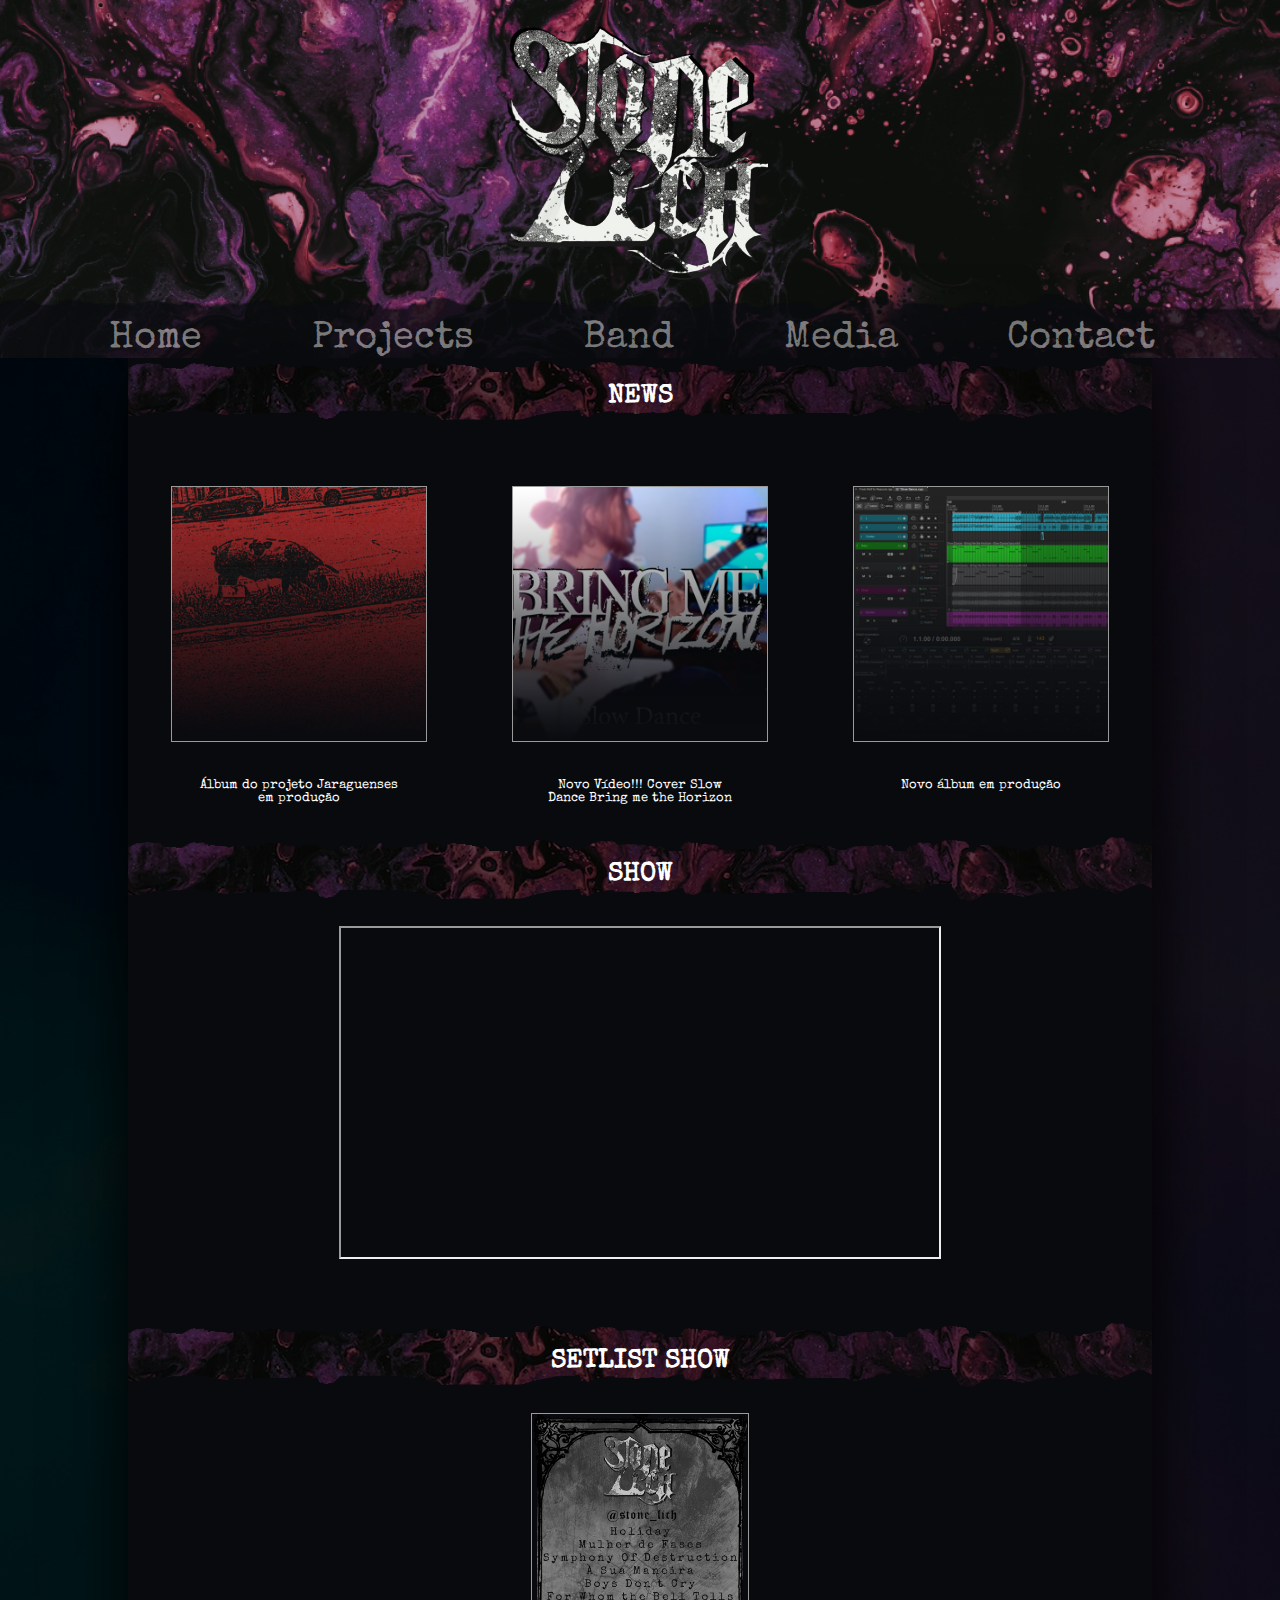
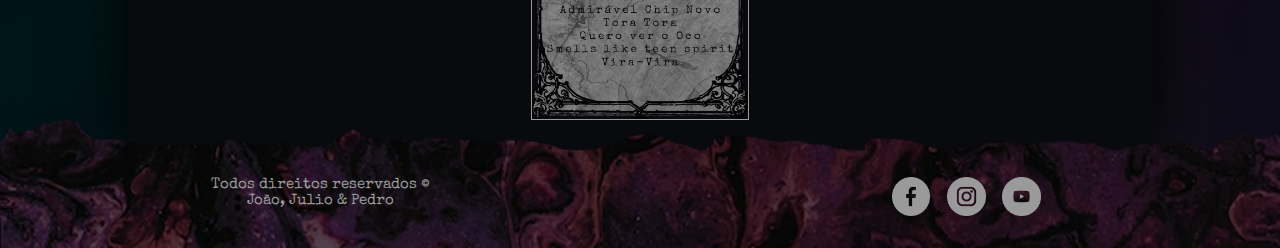
<file: index.html>
<!DOCTYPE html>
<html lang="pt-br">
    <head>
        <meta charset="UTF-8"><!-- Define a codificação de caracteres da página -->
        <meta http-equiv="X-UA-Compatible" content="IE=edge"><!-- Define a codificação de caracteres da página -->
        <meta name="viewport" content="width=device-width, initial-scale=1.0"> <!-- Define a largura da viewport para corresponder ao tamanho do dispositivo -->
        <link rel="stylesheet" href="assets/css/styles.css"> <!-- Define a largura da viewport para corresponder ao tamanho do dispositivo -->
        <link rel="stylesheet" href="assets/css/index.css"> <!-- Define a largura da viewport para corresponder ao tamanho do dispositivo -->
        <title>StoneLich</title><!-- Define a largura da viewport para corresponder ao tamanho do dispositivo -->
        <link rel="shortcut icon" href="assets/img/icon.ico" type="image/x-icon"> <!-- Define a largura da viewport para corresponder ao tamanho do dispositivo -->
    </head>
    <body>
        <main>
            <!-- cabeçalho -->
            <header>
                <!-- menu -->
                <section class="menu">
                    <div class="logocentro"><a href="index.html"><img src="assets/img/StoneLich-logo.png" class="logo"></a>
                    </div> 
                    <!-- Navegação -->
                    <nav class="navegacao">
                        <ul>
                            <li><a href="index.html">Home</a></li>
                            <li><a href="projects.html">Projects</a></li>
                            <li><a href="band.html">Band</a></li>
                            <li><a href="media.html">Media</a></li>
                            <li><a href="contact.html">Contact</a></li>
                        </ul>
                    </nav>
                </section>
            </header>
            <!-- Conteúdo do site -->
            <section class="corpo">
                <!-- Seção de Notícias -->
                <section id="news">
                    <h1>NEWS</h1>
                    <article class="noticia">
                        <!-- Notícia 1 -->
                        <div >
                            <a href="./projects.html#jaraguenses"><img src="assets/img/news/AlbumJaraguenses.png" alt="Jaraguenses album 2"></a>
                            <p> <br/>Álbum do projeto Jaraguenses em produção</p>
                        </div>
                        <!-- Noticia 2 -->
                        <div>
                            <a href="https://www.youtube.com/watch?v=dgqbsc7HZKs" target="_blank"><img src="assets/img/news/NovoVideo.png" alt="Novo video NamelessGuitarGod"></a>
                            <p><br />Novo Vídeo!!! Cover Slow Dance Bring me the Horizon</p>
                        </div>
                        <!-- Noticia 3 -->
                        <div>
                            <a href="./projects.html#stonelich"><img src="assets/img/news/AlbumProducao.png" alt="Album Produção"></a>
                            <p><br />Novo álbum em produção</p>
                        </div>
                    </article>
                </section>
                <!-- Seção de Show -->
                <section id="show">
                    <h1>SHOW</h1>
                        <div>
                            <iframe src="https://www.youtube.com/embed/VATTDXOcyp4"></iframe>
                        </div>
                </section>
                <!-- Seção de Setlist do Show -->
                <section id="setlist">
                    <h1>SETLIST SHOW</h1>
                    <div>
                        <a href="https://open.spotify.com/playlist/1EnCQ5vEMRizjS0TDaaJWa?si=2b6e8d603a8d4119" target="_blank">
                            <img src="assets/img/setlistbb.png" alt="SETLIST da banda">
                        </a>
                    </div>
                </section>
            </section>
            <!-- Rodapé -->
            <footer class="footer">
                <!-- Parte esquerda do rodapé -->
                <section class="fotterleft">
                    <p>Todos direitos reservados &copy;</p>
                    <p> <a href="https://github.com/joaosccp" target="_blank">João</a>, <a href="https://github.com/JulionBR" target="_blank">Julio</a> & <a href="https://github.com/PedroGiacon" target="_blank">Pedro</a></p>
                </section>
                <!-- Parte direita do rodapé -->
                <section class="fotterright">
                    <a href="https://www.facebook.com/StoneLichOficial/" target="_blank"><img src="assets/img/facebook.png" alt="facebook"></a>
                    <a href="http://www.instagram.com/stone_lich" target="_blank"><img src="assets/img/instagram.png" alt="instagram"></a>
                    <a href="https://www.youtube.com/@stonelich" target="_blank"><img src="assets/img/youtube.png" alt="twitter"></a>
                </section>
            </footer>
        </main>
    </body>
</html>
</file>
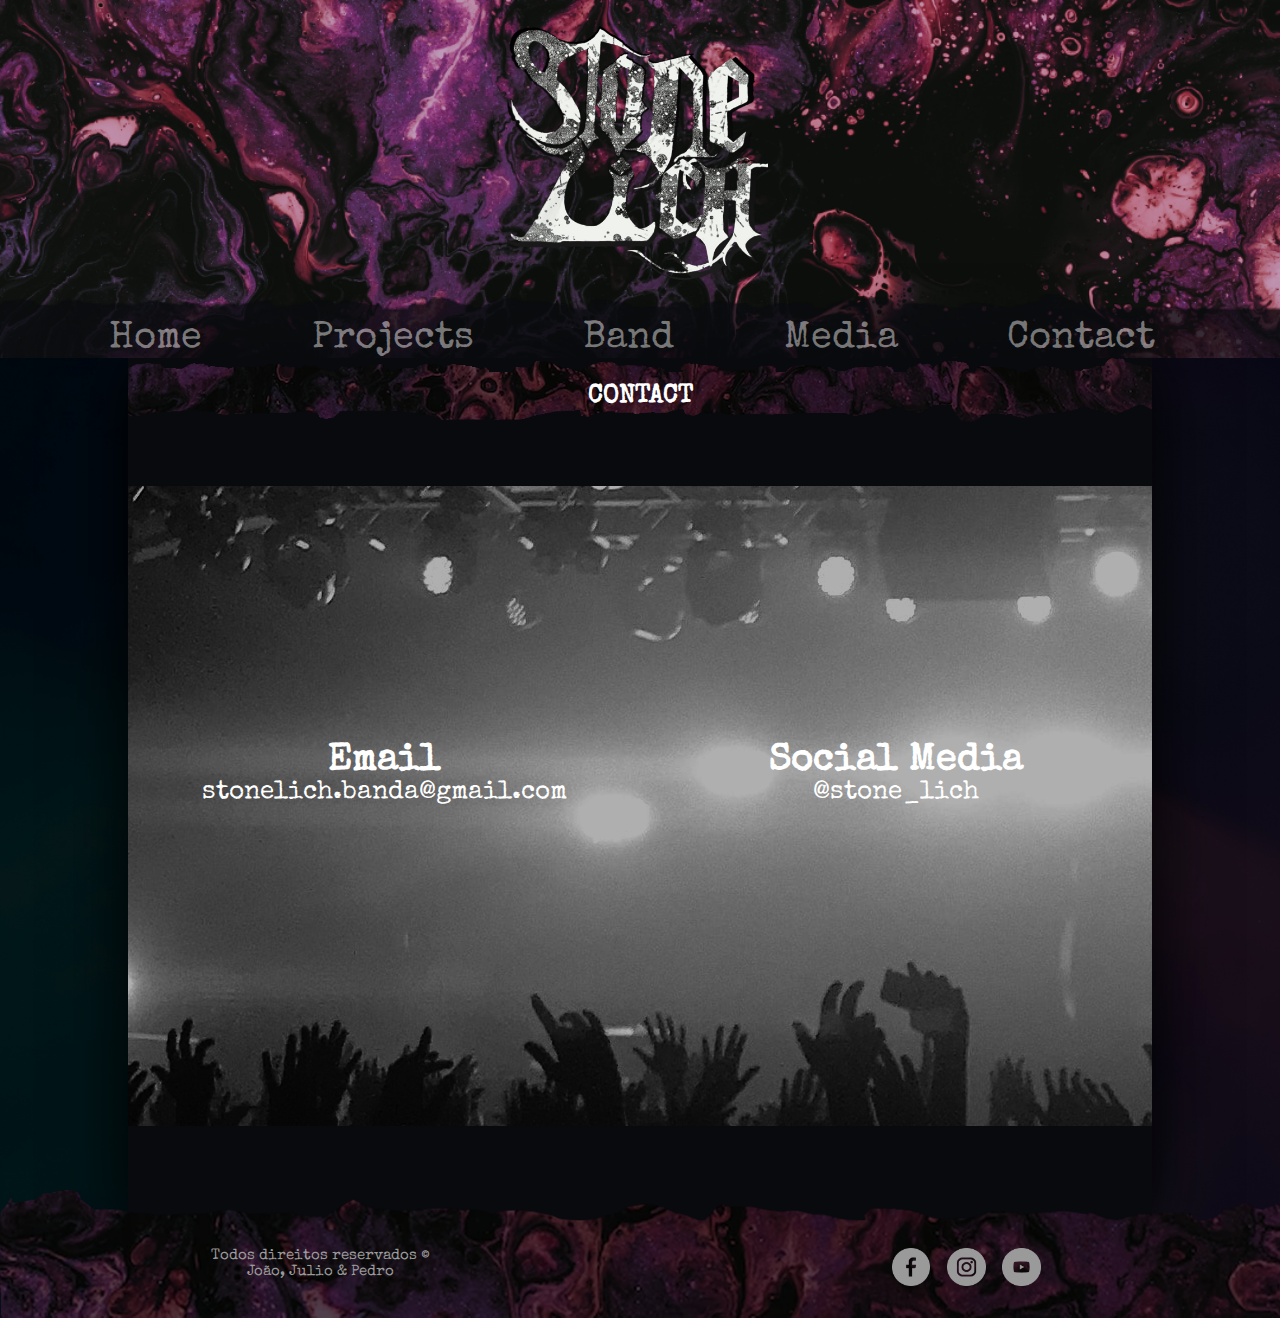
<file: contact.html>
<!DOCTYPE html>
<html lang="pt-br">
    <head>
        <meta charset="UTF-8">
        <meta http-equiv="X-UA-Compatible" content="IE=edge">
        <meta name="viewport" content="width=device-width, initial-scale=1.0">
        <link rel="stylesheet" href="assets/css/styles.css">
        <link rel="stylesheet" href="assets/css/contact.css">
        <title>StoneLich</title>
        <link rel="shortcut icon" href="assets/img/icon.ico" type="image/x-icon">
    </head>
    <body>
        <main>
            <!-- cabeçalho -->
            <header>
                <!-- menu -->
                <section class="menu">
                    <div class="logocentro"><a href="index.html"><img src="assets/img/StoneLich-logo.png" class="logo"></a>
                    </div> 
                    <!-- Navegação -->
                    <nav class="navegacao">
                        <ul>
                            <li><a href="index.html">Home</a></li>
                            <li><a href="projects.html">Projects</a></li>
                            <li><a href="band.html">Band</a></li>
                            <li><a href="media.html">Media</a></li>
                            <li><a href="contact.html">Contact</a></li>
                        </ul>
                    </nav>
                </section>
            </header>
            <section class="corpo">
                <h1>CONTACT</h1>
                <section class="contact">
                    <!-- Email -->
                    <div>
                        <a href="mailto:stonelich.banda@gmail.com" target="_blank">
                            <h2>Email</h2>
                            <p>stonelich.banda@gmail.com</p>
                        </a>
                    </div>
                    <!-- Instagram -->
                    <div>
                        <a href="http://www.instagram.com/stone_lich" target="_blank">
                            <h2>Social Media</h2>
                            <p>@stone_lich </p>
                        </a>
                    </div>
                </section>
            </section>
            <!-- Rodapé -->
            <footer class="footer">
                <!-- Parte esquerda do rodapé -->
                <section class="fotterleft">
                    <p>Todos direitos reservados &copy;</p>
                    <p> <a href="https://github.com/joaosccp" target="_blank">João</a>, <a href="https://github.com/JulionBR" target="_blank">Julio</a> & <a href="https://github.com/PedroGiacon" target="_blank">Pedro</a></p>
                </section>
                <!-- Parte direita do rodapé -->
                <section class="fotterright">
                    <a href="https://www.facebook.com/StoneLichOficial/" target="_blank"><img src="assets/img/facebook.png" alt="facebook"></a>
                    <a href="http://www.instagram.com/stone_lich" target="_blank"><img src="assets/img/instagram.png" alt="instagram"></a>
                    <a href="https://www.youtube.com/@stonelich" target="_blank"><img src="assets/img/youtube.png" alt="twitter"></a>
                </section>
            </footer>
        </main>
    </body>
</html>
</file>
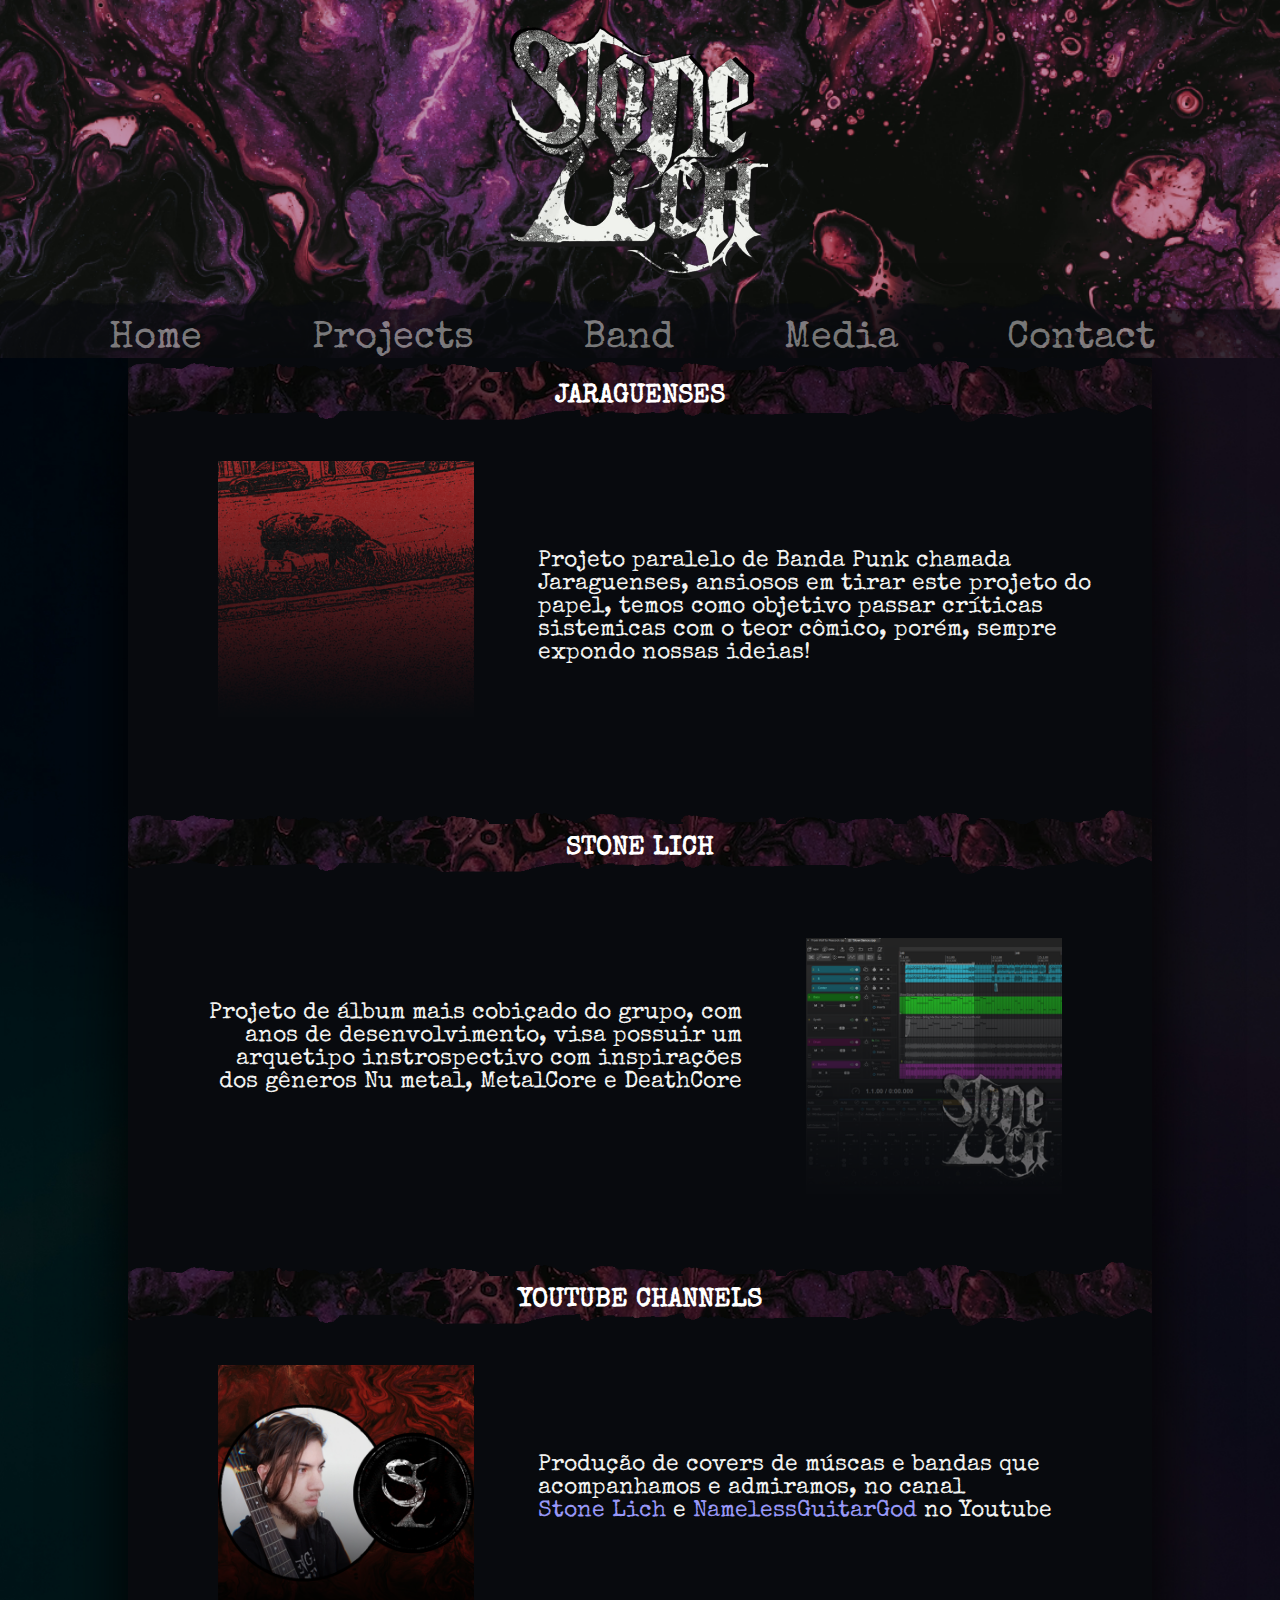
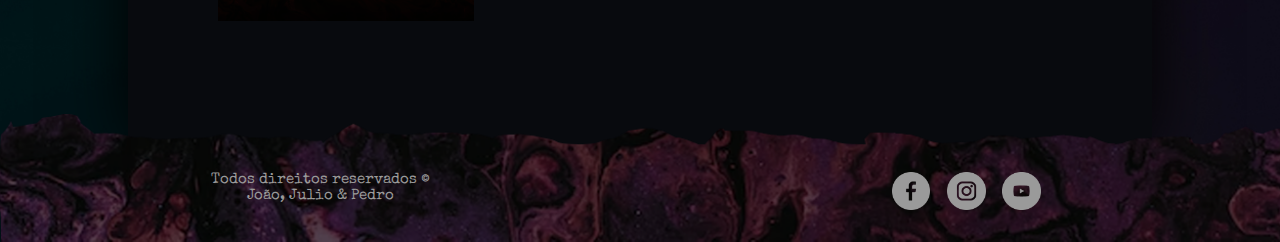
<file: projects.html>
<!DOCTYPE html>
<html lang="pt-br">
    <head>
        <meta charset="UTF-8">
        <meta http-equiv="X-UA-Compatible" content="IE=edge">
        <meta name="viewport" content="width=device-width, initial-scale=1.0">
        <link rel="stylesheet" href="assets/css/styles.css">
        <link rel="stylesheet" href="assets/css/projects.css">
        <title>StoneLich</title>
        <link rel="shortcut icon" href="assets/img/icon.ico" type="image/x-icon">
    </head>
    <body>
        <main>
            <!-- cabeçalho -->
            <header>
                <!-- menu -->
                <section class="menu">
                    <div class="logocentro"><a href="index.html"><img src="assets/img/StoneLich-logo.png" class="logo"></a></div> 
                    <!-- Navegação -->
                    <nav class="navegacao">
                        <ul>
                            <li><a href="index.html">Home</a></li>
                            <li><a href="projects.html">Projects</a></li>
                            <li><a href="band.html">Band</a></li>
                            <li><a href="media.html">Media</a></li>
                            <li><a href="contact.html">Contact</a></li>
                        </ul>
                    </nav>
                </section>
            </header>
            <section class="corpo">
                <!-- Projeto Jaraguenses -->
                <section>
                    <h1>JARAGUENSES</h1>
                    <div id="jaraguenses">
                        <div>
                            <img src="assets/img/news/AlbumJaraguenses.png" alt="Jaraguenses projeto">
                        </div>
                        <div>
                            <p>Projeto paralelo de Banda Punk chamada Jaraguenses, ansiosos em tirar este projeto do papel, temos como objetivo passar críticas sistemicas com o teor cômico, porém, sempre expondo nossas ideias!</p>
                        </div>
                    </div>
                </section>
                <!-- Projeto Stone Lich -->
                <section>
                    <h1>STONE LICH</h1>
                    <div id="stonelich">
                        <div>
                            <p>Projeto de álbum mais cobiçado do grupo, com anos de desenvolvimento, visa possuir um arquetipo instrospectivo com inspirações dos gêneros Nu metal, MetalCore e DeathCore</p>
                        </div>
                        <div>
                            <img src="assets/img/ProjSL.png" alt="stonelich projeto">
                        </div>
                    </div>
                </section>
                <!--Projeto Canais do Youtube-->
                <section>
                    <h1>YOUTUBE CHANNELS</h1>
                    <div class="channels">
                        <div>
                            <img src="assets/img/ProjChannels.png" alt="youtube projetos">
                        </div>
                        <div>
                            <p>Produção de covers de múscas e bandas que acompanhamos e admiramos, no canal</br><a href="https://www.youtube.com/@stonelich" target="_blank"> Stone Lich</a> e <a href="https://www.youtube.com/@lfontenele__ " target="_blank"> NamelessGuitarGod</a> no Youtube</p>
                        </div>
                    </div>
                </section>
            </section>
            <!-- Rodapé -->
            <footer class="footer">
                <!-- Parte esquerda do rodapé -->
                <section class="fotterleft">
                    <p>Todos direitos reservados &copy;</p>
                    <p> <a href="https://github.com/joaosccp" target="_blank">João</a>, <a href="https://github.com/JulionBR" target="_blank">Julio</a> & <a href="https://github.com/PedroGiacon" target="_blank">Pedro</a></p>
                </section>
                <!-- Parte direita do rodapé -->
                <section class="fotterright">
                    <a href="https://www.facebook.com/StoneLichOficial/" target="_blank"><img src="assets/img/facebook.png" alt="facebook"></a>
                    <a href="http://www.instagram.com/stone_lich" target="_blank"><img src="assets/img/instagram.png" alt="instagram"></a>
                    <a href="https://www.youtube.com/@stonelich" target="_blank"><img src="assets/img/youtube.png" alt="twitter"></a>
                </section>
            </footer>
        </main>
    </body>
</html>
</file>
<file: assets/css/styles.css>
/* Importa uma fonte do Google Fonts */
@import url('https://fonts.googleapis.com/css2?family=Special+Elite&display=swap');
*{  
    /* Define a margem como 0 para todos os elementos */
    margin: 0;
    /* Define o preenchimento como 0 para todos os elementos */
    padding: 0;
    /* Define a caixa de conteúdo como borda-box para que o tamanho total do elemento inclua as bordas e o preenchimento */
    box-sizing: border-box;
}
/* Define o estilo do corpo da página */
body{
    background-image: url(../img/fundoHTML.jpg); /* Define a imagem de fundo */
    background-repeat: no-repeat; /* Define a imagem de fundo */
    background-size: cover; /* Define a imagem de fundo */
    color: #f1f2f0; /* Define a cor do texto */
}
/* Define o estilo do menu */
.menu{
    background-image: url(../img/fundo.jpg);
    background-repeat: no-repeat;
    background-size: cover;
}
/* Define o estilo do logotipo centralizado */
.logocentro{
    width: 80%; /* Define a largura do logotipo como 80% do elemento pai */
    margin: 0 auto;
    display: block; /* Define o elemento como bloco para que ele ocupe todo o espaço disponível horizontalmente */
    transition: 0.5s; /* Define uma transição suave de 0,5 segundos para as propriedades de transição especificadas abaixo */
    animation-duration: 3s; /* Define a duração da animação como 3 segundos */
    animation-name: slidein; /* Define o nome da animação que será usada */
}
/* Define a animação slidein */
@keyframes slidein {
    from {
        margin-bottom: 5%; /* Define a margem inferior como 5% do elemento pai no início da animação */
        height: 15%  /* Define a altura do elemento como 15% do elemento pai no início da animação */
    }
    
    to {
        margin-bottom: 0%; /* Define a margem inferior como 0% do elemento pai no final da animação */
        height: 0%; /* Define a altura do elemento como 0% do elemento pai no final da animação */
    }
}
/* Define o estilo do logotipo */
.logo{
    width: 23vw;
    display: block;
    margin: 0 auto;
    height: auto; /* Define a altura do logotipo como automático, o que mantém a proporção original */
}
/* Define o estilo da barra de navegação */
.navegacao{
    background-image: url(../img/borninha.png);
    background-repeat: no-repeat;
    background-size: cover;
    opacity: 0.75;/* Define o estilo da barra de navegação */
    transition: 0.5s;
    width:100%;
    height: 5vw;
    padding-top: 2vw;/* Define o estilo da barra de navegação */
}
/* Define o estilo da lista de itens de navegação */
.navegacao ul{
    display: flex;
}
/* Define o estilo dos itens da lista de navegação */
.navegacao ul li{
    list-style:none;/* Remove os marcadores da lista de navegação */
    cursor:pointer;/* Define o cursor como ponteiro ao passar o mouse sobre os itens da lista de navegação */
    display:block;
    font-family: 'Special Elite', cursive;/* Define a fonte dos itens da lista de navegação como 'Special Elite' em ordem de prioridade */
    font-size: 3vw;/* Define o tamanho da fonte dos itens da lista de navegação como 3% da largura da janela de visualização */
    margin-left: 8.55vw;/* Define a margem esquerda dos itens da lista de navegação como 8,55% da largura da janela de visualização */
}
/* Define o estilo dos links nos itens da lista de navegação */
.navegacao ul li a{
    text-decoration: none; /* Remove a decoração de texto dos links nos itens da lista de navegação */
    color: #9A9A9A;
}
/* Define o estilo dos links nos itens da lista de navegação quando o mouse está sobre eles */
.navegacao ul li a:hover{
    text-decoration: none;
    color: #ffffff;
}
.corpo{
    margin-bottom: -2.5vw;
    margin-left: 10vw;
    margin-right: 10vw;/* Define a margem direita do corpo da página como 10% da largura da janela de visualização */
    background-color: #080a0e;/* Define a cor de fundo do corpo da página como preto*/
    padding-bottom: 2.5vw;/* Define o preenchimento inferior do corpo da página como 2,5% da largura da janela de visualização */
    box-shadow: 0px 0px 5vw 0px rgb(0, 0, 0);/* Adiciona uma sombra ao corpo da página para dar uma aparência tridimensional */
}
/* Define o estilo dos títulos de nível 1 no corpo da página */
.corpo h1{
    font-family: 'Special Elite', cursive;
    text-align: center;
    font-size: 2vw;
    color: #FFFFFF; 
    background-image: url(../img/background_divisoria.png);
    background-repeat: no-repeat; 
    background-size: cover;
    width:100%;
    height: 5vw;
    padding-top: 2vw;
}
/* Define o estilo do rodapé da página */
.footer{
    background-image: url(../img/BordaCor.png);
    background-repeat: no-repeat;
    background-size: cover;
    height: 10vw;
    background-repeat: no-repeat;
    font-family: 'special elite', cursive;
    padding-top: 4.5vw;
    font-size: 1.2vw;
    text-align: center;
}
/* Define o estilo do lado esquerdo do rodapé */
.fotterleft{
    color: #9A9A9A;
    float: left; /* Alinha o lado esquerdo do rodapé ao lado esquerdo da página */
    width: 50%;
}
/* Define o estilo do link dentro do lado esquerdo do rodapé */
.fotterleft a{
    text-decoration: none;
    color: #9A9A9A;
}
/* Define o estilo do link dentro do lado esquerdo do rodapé quando o mouse é colocado sobre ele */
.fotterleft a:hover{
    text-decoration: none;
    color: #ffffff;
}
/* Define a posição e a largura do lado direito do rodapé */
.fotterright{
    float: right;
    width: 50%;
}
/* Define o tamanho e a margem esquerda do ícone de mídia social no lado direito do rodapé */
.fotterright img{
    height: 3vw;
    width: 3vw;
    margin-left: 1vw;
}
</file>
<file: assets/css/index.css>
/* Importa uma fonte do Google Fonts */
@import url('https://fonts.googleapis.com/css2?family=Special+Elite&display=swap');
/* Define a estilização para o título dentro do elemento com id "news" */
#news h1{
    margin-bottom: 5vw;
}
/* Define a estilização para os elementos com classe "noticia" */
.noticia{
    display: grid;
    grid-template-columns: repeat(3, 1fr);/* Define a largura das três colunas em um grid usando a unidade "fr". A unidade "fr" é uma unidade de medida de "espaço livre disponível", o que significa que a largura de cada coluna será calculada automaticamente com base no espaço disponível no container do grid. */
    text-align: center;
}
/* Ajuste de todas as <img></img> dentro da classe "noticia" */
.noticia img{
    border: 0.1vw solid #9a9a9a ;/* Define uma borda sólida com 0.1vw de espessura e cor #9a9a9a */
    height: 20vw;
    width: 20vw;
    margin-left: auto;
    margin-right: auto;
}
/* Ajuste de todas as <p></p> dentro da classe "noticia" */
.noticia p{
    font-family: 'Special Elite', cursive;
    text-align: center;
    font-size: 1vw;
    color: #FFFFFF;
    padding-left: 5.5vw;
    padding-right: 5.5vw;
    margin-top: 1.5vw;
    margin-bottom: 1.5vw;
}
/* Define a estilização para o elemento com id "show" */
#show{
    margin-top: 1vw;
    margin-bottom: 5vw;
    justify-content: center;/* Centraliza os itens no eixo horizontal do container, fazendo com que eles fiquem igualmente espaçados à esquerda e à direita. */
    align-items: center;
    text-align: center;
}
/* Define a estilização para o elemento com id "show" */
#show iframe{
    height: 26vw;
    width: 47vw;
    display: block;
    margin-left: auto;
    margin-right: auto;
    margin-top: 2vw;
}
/* Define a estilização para o elemento com id "show" */
#setlist{
    justify-content: center;
    align-items: center;
    text-align: center;
    margin-top: 1vw;
}
/* Ajuste de todas as <img></img> dentro da id "setlist" */
#setlist img{
    height: 24vw;
    width: 17vw;
    display: block;
    margin-left: auto;
    margin-right: auto;
    border: 0.1vw solid #9a9a9a ;
    margin-top: 2vw;
}
</file>
<file: assets/css/contact.css>
/* Importa uma fonte do "google fonts" */
@import url('https://fonts.googleapis.com/css2?family=Special+Elite&display=swap');
/* Estilo da divisão contact */
.contact{
    margin-top: 5vw;
    margin-bottom: 5vw;
    background-image: url(../img/bgContact.png);
    background-repeat: no-repeat;
    height: 50vw;
    text-align: center;
    display: grid;
    grid-template-columns: repeat(2, 5fr);
}
/* Ajuste de todas as <p></p> dentro do id "band" */
.contact p{
    font-family: 'Special Elite', cursive;;
    font-size: 2vw;    
}
/* Estiliza os titulos de nivel 2 */
.contact h2{
    font-family: 'Special Elite', cursive;;
    font-size: 3vw;
    margin-top: 20vw;
}
/* Estiliza a fonte contact  */
.contact a{
    text-decoration: none;
    color: #ffffff;
}
</file>
<file: assets/css/projects.css>
@import url('https://fonts.googleapis.com/css2?family=Special+Elite&display=swap');
/* Estilo da divisão Jaraguenses */
#jaraguenses{
    text-align: left;
    display: grid;
    grid-template-columns: repeat(2, 0.4fr); 
}
#jaraguenses img{
    height: 20vw;
    width: 20vw;
    margin-left: 7vw;
    margin-right: auto;
    margin-top: 3vw;
    margin-bottom: 7vw;
}
#jaraguenses p{
    font-family: 'Special Elite', cursive;;
    font-size: 1.80vw;
    margin-top: 10vw;
    margin-right: -12vw;
}
/* Estilo da divisão Stone Lich */
#stonelich{
    text-align: right;
    display: grid;
    grid-template-columns: repeat(2, 0.4fr);
}
#stonelich img{
    height: 20vw;
    width: 20vw;
    margin-left: 7vw;
    margin-right: -9vw;
    margin-top: 5vw;
    margin-bottom: 5vw;
}
#stonelich p{
    font-family: 'Special Elite', cursive;;
    font-size: 1.80vw;
    margin-top: 10vw;
    margin-right: -16vw;
    margin-left: 5vw;
}
/* Estilo da divisão Canais do Youtube */
.channels{
    text-align: left;
    display: grid;
    grid-template-columns: repeat(2, 0.4fr); 
}
.channels img{
    height: 20vw;
    width: 20vw;
    margin-left: 7vw;
    margin-right: auto;
    margin-top: 3vw;
    margin-bottom: 7vw;
}
.channels p{
    font-family: 'Special Elite', cursive;;
    font-size: 1.80vw;
    margin-top: 10vw;
    margin-right: -12vw;
}
.channels a{
    text-decoration: none;
    color: #9898f8;
}
.channels a:hover{
    text-decoration: none;
    color: #6f00ff;
}
</file>
